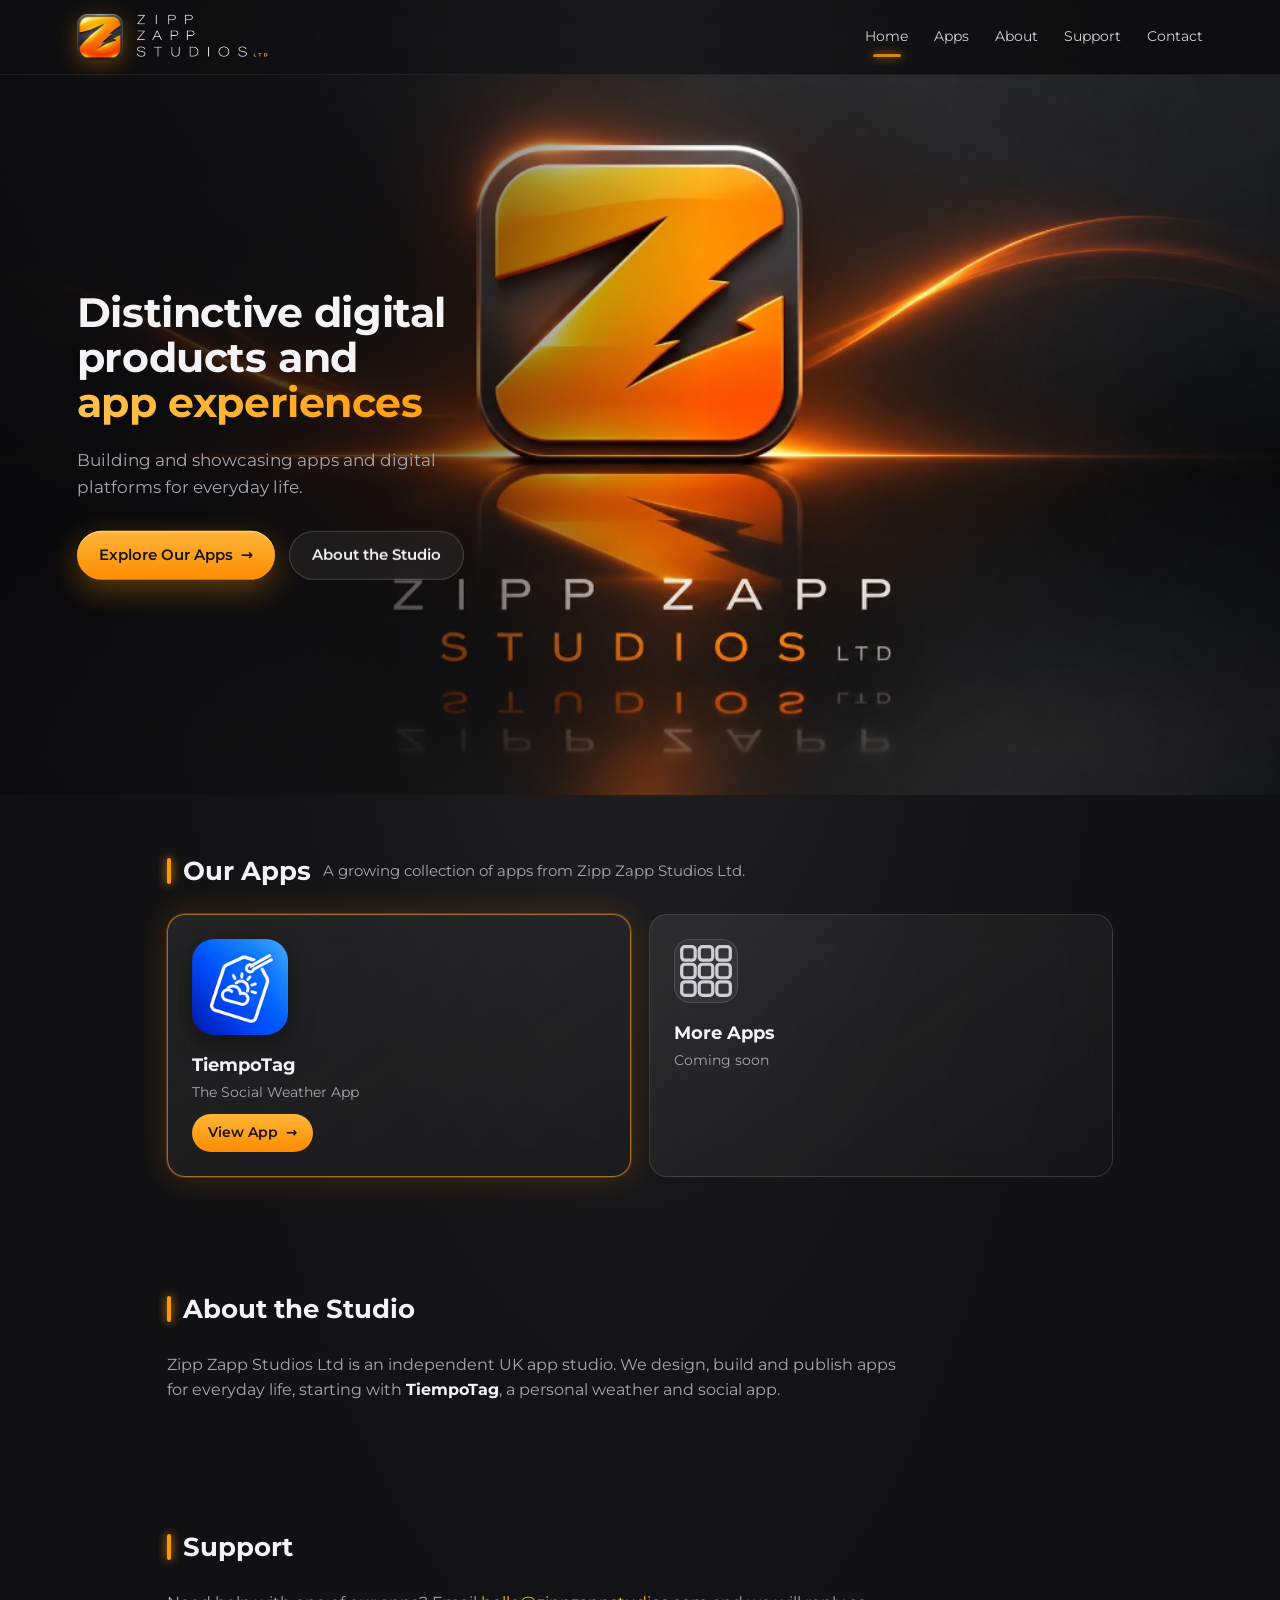
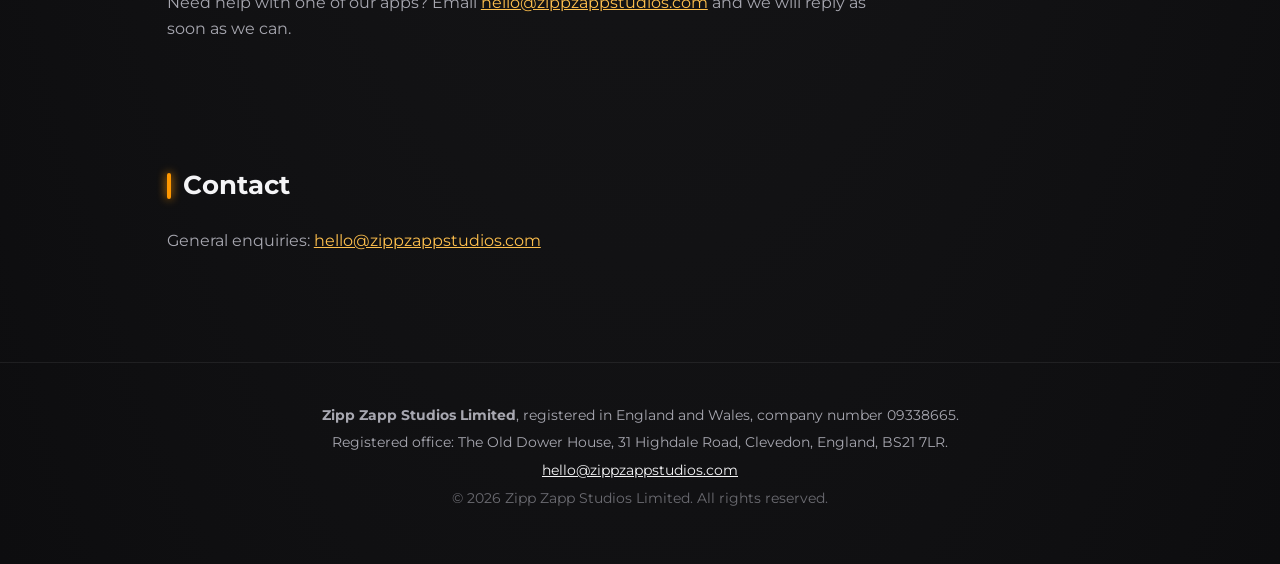
<file: index.html>
<!doctype html>
<html lang="en-GB">
<head>
  <meta charset="utf-8">
  <meta name="viewport" content="width=device-width, initial-scale=1">
  <title>Zipp Zapp Studios Ltd | Apps and digital products</title>
  <meta name="description" content="Zipp Zapp Studios Limited is an independent UK app studio. Home of TiempoTag, a personal weather and social app.">
  <meta name="theme-color" content="#0d0d0f">
  <link rel="canonical" href="https://zippzappstudios.com/">
  <link rel="icon" href="assets/logo-badge.png" type="image/png">
  <link rel="preload" href="assets/fonts/montserrat-600.woff2" as="font" type="font/woff2" crossorigin>
  <link rel="preload" href="assets/fonts/montserrat-700.woff2" as="font" type="font/woff2" crossorigin>
  <link rel="stylesheet" href="styles.css">

  <meta property="og:type" content="website">
  <meta property="og:site_name" content="Zipp Zapp Studios Ltd">
  <meta property="og:title" content="Zipp Zapp Studios Ltd | Apps and digital products">
  <meta property="og:description" content="Independent UK app studio. Home of TiempoTag.">
  <meta property="og:url" content="https://zippzappstudios.com/">

  <script type="application/ld+json">
  {
    "@context": "https://schema.org",
    "@type": "Organization",
    "name": "Zipp Zapp Studios",
    "legalName": "Zipp Zapp Studios Limited",
    "url": "https://zippzappstudios.com/",
    "logo": "https://zippzappstudios.com/assets/logo-badge.png",
    "email": "mailto:hello@zippzappstudios.com",
    "identifier": "09338665",
    "address": {
      "@type": "PostalAddress",
      "streetAddress": "The Old Dower House, 31 Highdale Road",
      "addressLocality": "Clevedon",
      "postalCode": "BS21 7LR",
      "addressCountry": "GB"
    },
    "sameAs": ["https://tiempotag.com"]
  }
  </script>
</head>
<body>
  <a class="skip-link" href="#main">Skip to content</a>

  <header class="site-header">
    <a class="brand" href="#top" aria-label="Zipp Zapp Studios Ltd home">
      <img class="brand-icon" src="assets/logo-badge.png" alt="" width="46" height="46">
      <img class="wordmark-img" src="assets/wordmark.png" alt="Zipp Zapp Studios Ltd" width="134" height="46">
    </a>
    <nav class="site-nav" aria-label="Main">
      <a href="#top" class="is-active">Home</a>
      <a href="#apps">Apps</a>
      <a href="#about">About</a>
      <a href="#support">Support</a>
      <a href="#contact">Contact</a>
    </nav>
  </header>

  <main id="main">
    <section class="hero" id="top">
      <div class="hero-media">
        <img class="hero-img" src="assets/hero-artwork.jpg" alt="The Zipp Zapp Studios logo reflected on a glossy floor, with the words Zipp Zapp Studios Ltd" width="1024" height="576">
        <span class="logo-glow" aria-hidden="true"></span>
        <span class="hero-sheen" aria-hidden="true"></span>
      </div>
      <div class="hero-copy">
        <h1>
          <span class="h1-line">Distinctive digital</span>
          <span class="h1-line">products and</span>
          <span class="h1-line accent">app experiences</span>
        </h1>
        <p class="lede">Building and showcasing apps and digital platforms for everyday life.</p>
        <div class="cta-row">
          <a class="btn btn-primary" href="#apps">Explore Our Apps <span aria-hidden="true">&rarr;</span></a>
          <a class="btn btn-ghost" href="#about">About the Studio</a>
        </div>
      </div>
    </section>

    <section class="apps" id="apps">
      <header class="section-head">
        <span class="bar" aria-hidden="true"></span>
        <h2>Our Apps</h2>
        <p>A growing collection of apps from Zipp Zapp Studios Ltd.</p>
      </header>
      <div class="cards">
        <article class="card card-featured">
          <img class="app-icon" src="assets/tiempotag-icon.png" alt="TiempoTag app icon" width="96" height="96" loading="lazy">
          <div>
            <h3>TiempoTag</h3>
            <p>The Social Weather App</p>
            <a class="btn btn-small" href="https://tiempotag.com">View App <span aria-hidden="true">&rarr;</span></a>
          </div>
        </article>
        <article class="card card-soon">
          <span class="card-icon" aria-hidden="true">
            <svg class="grid-icon" viewBox="2 2 20 20" fill="none" stroke="currentColor" stroke-width="1.2"><rect x="3" y="3" width="5" height="5" rx="1.2"/><rect x="9.5" y="3" width="5" height="5" rx="1.2"/><rect x="16" y="3" width="5" height="5" rx="1.2"/><rect x="3" y="9.5" width="5" height="5" rx="1.2"/><rect x="9.5" y="9.5" width="5" height="5" rx="1.2"/><rect x="16" y="9.5" width="5" height="5" rx="1.2"/><rect x="3" y="16" width="5" height="5" rx="1.2"/><rect x="9.5" y="16" width="5" height="5" rx="1.2"/><rect x="16" y="16" width="5" height="5" rx="1.2"/></svg>
          </span>
          <div>
            <h3>More Apps</h3>
            <p>Coming soon</p>
          </div>
        </article>
      </div>
    </section>

    <section class="about" id="about">
      <header class="section-head">
        <span class="bar" aria-hidden="true"></span>
        <h2>About the Studio</h2>
      </header>
      <p>Zipp Zapp Studios Ltd is an independent UK app studio. We design, build and publish apps for everyday life, starting with <strong>TiempoTag</strong>, a personal weather and social app.</p>
    </section>

    <section class="support" id="support">
      <header class="section-head">
        <span class="bar" aria-hidden="true"></span>
        <h2>Support</h2>
      </header>
      <p>Need help with one of our apps? Email <a href="mailto:hello@zippzappstudios.com">hello@zippzappstudios.com</a> and we will reply as soon as we can.</p>
    </section>

    <section class="contact" id="contact">
      <header class="section-head">
        <span class="bar" aria-hidden="true"></span>
        <h2>Contact</h2>
      </header>
      <p>General enquiries: <a href="mailto:hello@zippzappstudios.com">hello@zippzappstudios.com</a></p>
    </section>
  </main>

  <footer class="site-footer">
    <p><strong>Zipp Zapp Studios Limited</strong>, registered in England and Wales, company number 09338665.</p>
    <p>Registered office: The Old Dower House, 31 Highdale Road, Clevedon, England, BS21 7LR.</p>
    <p><a href="mailto:hello@zippzappstudios.com">hello@zippzappstudios.com</a></p>
    <p class="copy">&copy; 2026 Zipp Zapp Studios Limited. All rights reserved.</p>
  </footer>

  <script src="main.js" defer></script>
</body>
</html>
</file>
<file: styles.css>
@font-face {
  font-family: "Montserrat";
  src: url("assets/fonts/montserrat-400.woff2") format("woff2");
  font-weight: 400; font-style: normal; font-display: swap;
}
@font-face {
  font-family: "Montserrat";
  src: url("assets/fonts/montserrat-600.woff2") format("woff2");
  font-weight: 600; font-style: normal; font-display: swap;
}
@font-face {
  font-family: "Montserrat";
  src: url("assets/fonts/montserrat-700.woff2") format("woff2");
  font-weight: 700; font-style: normal; font-display: swap;
}

:root {
  --bg: #0d0d0f;
  --text: #f4f4f6;
  --muted: #a7a7b0;
  --orange: #ff9800;
  --orange-hi: #ffc04d;
  --glass-border: rgba(255, 255, 255, 0.12);
}

* { box-sizing: border-box; }

html { scroll-behavior: smooth; }

body {
  margin: 0;
  font-family: "Montserrat", system-ui, -apple-system, "Segoe UI", sans-serif;
  color: var(--text);
  background: radial-gradient(ellipse at 50% 0%, #2a2a2e 0%, #141416 45%, var(--bg) 100%);
  min-height: 100vh;
  overflow-x: hidden;
  line-height: 1.6;
}

img { max-width: 100%; display: block; }
a { color: var(--orange-hi); }

.skip-link {
  position: absolute; left: -999px; top: 8px; background: var(--orange); color: #111; padding: 8px 12px; border-radius: 6px; z-index: 10;
}
.skip-link:focus { left: 8px; }

/* Header */
.site-header {
  position: sticky; top: 0; z-index: 5;
  display: flex; align-items: center; justify-content: space-between; gap: 16px;
  padding: 14px 6vw;
  background: rgba(12, 12, 14, 0.55);
  backdrop-filter: blur(14px);
  -webkit-backdrop-filter: blur(14px);
  border-bottom: 1px solid rgba(255, 255, 255, 0.06);
}
.brand { display: flex; align-items: center; gap: 12px; text-decoration: none; color: var(--text); }
/* Icon and wordmark share one height so the tile and the text block line up top and bottom. */
.brand-icon { height: 46px; width: auto; flex: none; filter: drop-shadow(0 4px 10px rgba(255, 140, 0, 0.35)); }
.wordmark-img { height: 46px; width: auto; }
.site-nav { display: flex; gap: 26px; font-size: 0.9rem; flex-wrap: wrap; }
.site-nav a {
  position: relative; color: var(--text); text-decoration: none; padding: 6px 0; opacity: 0.85; transition: opacity 0.2s;
}
.site-nav a:hover { opacity: 1; }
.site-nav a.is-active::after {
  content: ""; position: absolute; left: 50%; bottom: -2px; width: 28px; height: 3px; transform: translateX(-50%);
  background: var(--orange); border-radius: 3px; box-shadow: 0 0 10px var(--orange);
}

/* Hero: the supplied branding artwork shown at its natural ratio, with the copy overlaid on the dark left side. */
.hero { position: relative; isolation: isolate; overflow: hidden; }
/* The image sets the size of the media box, so overlays placed by percentage land on exact pixels. */
.hero-media { position: relative; width: 100%; }
.hero-img { display: block; width: 100%; height: auto; }

/* Animated glow ring sitting exactly over the app tile in the artwork. */
.logo-glow {
  position: absolute; left: 36.8%; top: 8.7%; width: 26.4%; aspect-ratio: 1 / 1.03;
  border-radius: 19%; pointer-events: none;
  animation: edge-glow 3.6s ease-in-out infinite, edge-flicker 5s steps(1) infinite;
}
@keyframes edge-glow {
  0%, 100% { box-shadow: 0 0 12px 1px rgba(255, 150, 0, 0.25); }
  50% { box-shadow: 0 0 30px 5px rgba(255, 185, 70, 0.7); }
}
@keyframes edge-flicker {
  0%, 88%, 100% { filter: none; }
  90% { filter: drop-shadow(0 0 6px #ffe3a8); }
  92% { filter: none; }
  95% { filter: drop-shadow(0 0 9px #ffc24d); }
}

/* Glossy highlight that sweeps across the logo every few seconds. */
.hero-sheen {
  position: absolute; top: 0; bottom: 0; left: -40%; width: 22%; pointer-events: none;
  background: linear-gradient(105deg, transparent 0%, rgba(255, 255, 255, 0.18) 45%, rgba(255, 245, 220, 0.4) 50%, rgba(255, 255, 255, 0.18) 55%, transparent 100%);
  transform: skewX(-12deg);
  mix-blend-mode: screen;
  animation: hero-sheen 6.5s ease-in-out 1.5s infinite;
}
@keyframes hero-sheen {
  0% { left: -40%; }
  38%, 100% { left: 130%; }
}

/* Scrim and copy overlaid on the left so the text stays readable over the artwork. */
.hero::before {
  content: ""; position: absolute; inset: 0; z-index: 1; pointer-events: none;
  background: linear-gradient(90deg, rgba(10, 10, 12, 0.92) 0%, rgba(10, 10, 12, 0.68) 30%, rgba(10, 10, 12, 0) 55%);
}
.hero-copy {
  position: absolute; z-index: 2; left: 6vw; top: 50%; transform: translateY(-50%);
  max-width: 460px;
}
.hero h1 {
  font-size: clamp(2rem, 3.2vw, 3rem); line-height: 1.1; margin: 0 0 22px; font-weight: 700; letter-spacing: -0.01em;
}
.h1-line { display: block; white-space: nowrap; }
.accent {
  background: linear-gradient(90deg, #ffc04d, #ff9800);
  -webkit-background-clip: text; background-clip: text; color: transparent;
}
.lede { color: var(--muted); font-size: 1.05rem; max-width: 26em; margin: 0 0 30px; }
.cta-row { display: flex; gap: 14px; flex-wrap: wrap; }

.btn {
  display: inline-flex; align-items: center; gap: 8px; padding: 12px 22px; border-radius: 999px;
  font-size: 0.92rem; font-weight: 600; text-decoration: none; transition: transform 0.2s, box-shadow 0.2s, background 0.2s;
}
.btn:hover { transform: translateY(-2px); }
.btn-primary {
  color: #141414; background: linear-gradient(180deg, #ffb53a, #ff8c00);
  box-shadow: 0 10px 30px rgba(255, 150, 0, 0.35), inset 0 1px 0 rgba(255, 255, 255, 0.5);
}
.btn-ghost {
  color: var(--text); background: rgba(255, 255, 255, 0.06); border: 1px solid rgba(255, 255, 255, 0.18);
  backdrop-filter: blur(10px); -webkit-backdrop-filter: blur(10px);
}
.btn-small { padding: 8px 16px; font-size: 0.85rem; white-space: nowrap; color: #141414; background: linear-gradient(180deg, #ffb53a, #ff8c00); }

/* Sections */
.apps, .about, .support, .contact {
  max-width: 1100px; margin: 0 auto; padding: 56px 6vw;
}
.section-head { display: flex; align-items: center; gap: 12px; flex-wrap: wrap; margin-bottom: 22px; }
.section-head h2 { margin: 0; font-size: 1.6rem; font-weight: 700; }
.section-head p { margin: 0; color: var(--muted); font-size: 0.92rem; }
.bar { width: 4px; height: 26px; border-radius: 4px; background: var(--orange); box-shadow: 0 0 10px var(--orange); }
.about p, .support p, .contact p { color: var(--muted); max-width: 46em; margin: 0 0 12px; }
.about strong { color: var(--text); }

.cards { display: grid; grid-template-columns: repeat(2, minmax(0, 1fr)); gap: 18px; }
.card {
  display: flex; flex-direction: column; align-items: flex-start; gap: 16px; padding: 24px; border-radius: 18px;
  background: linear-gradient(145deg, rgba(255, 255, 255, 0.08), rgba(255, 255, 255, 0.02));
  border: 1px solid var(--glass-border);
  backdrop-filter: blur(14px); -webkit-backdrop-filter: blur(14px);
  transition: transform 0.25s, box-shadow 0.25s, border-color 0.25s;
}
.card h3 { margin: 0; font-size: 1.1rem; }
.card p { margin: 2px 0 10px; color: var(--muted); font-size: 0.9rem; }
.card:hover { transform: translateY(-4px); box-shadow: 0 16px 40px rgba(0, 0, 0, 0.4); }
.card-featured {
  border-color: rgba(255, 160, 40, 0.6);
  box-shadow: 0 0 0 1px rgba(255, 160, 40, 0.2), 0 0 32px rgba(255, 140, 0, 0.2);
}
.card-featured:hover { box-shadow: 0 0 0 1px rgba(255, 160, 40, 0.4), 0 0 44px rgba(255, 140, 0, 0.35); }
.app-icon { width: 96px; height: 96px; border-radius: 22px; box-shadow: 0 8px 24px rgba(0, 0, 0, 0.4); flex: none; }
.card-icon {
  width: 64px; height: 64px; border-radius: 16px; flex: none; display: grid; place-items: center;
  background: rgba(255, 255, 255, 0.06); border: 1px solid rgba(255, 255, 255, 0.12); color: #cfcfd6;
}
.card-icon svg { width: 28px; height: 28px; }
.card-icon .grid-icon { width: 54px; height: 54px; }
.card-soon h3 { color: var(--text); }

.site-footer {
  margin-top: 40px; padding: 36px 6vw 48px; text-align: center; color: var(--muted); font-size: 0.85rem;
  border-top: 1px solid rgba(255, 255, 255, 0.07);
}
.site-footer p { margin: 6px 0; }
.site-footer a { color: var(--text); }
.copy { opacity: 0.6; }

/* Responsive */
@media (max-width: 900px) {
  /* Stack: artwork on top, copy beneath it. */
  .hero::before {
    background: linear-gradient(180deg, rgba(10, 10, 12, 0) 55%, rgba(10, 10, 12, 0.6) 80%, #0e0e10 100%);
  }
  .hero-copy {
    position: static; transform: none; max-width: none;
    padding: 24px 6vw 48px; margin: 0;
  }
  .cards { grid-template-columns: 1fr; }
}
@media (max-width: 640px) {
  .h1-line { white-space: normal; }
  .site-header { flex-direction: column; align-items: flex-start; }
  .site-nav { gap: 16px; font-size: 0.85rem; }
}

@media (prefers-reduced-motion: reduce) {
  *, *::before, *::after {
    animation: none !important;
    transition: none !important;
    scroll-behavior: auto !important;
  }
  .hero-sheen { display: none; }
}
</file>
